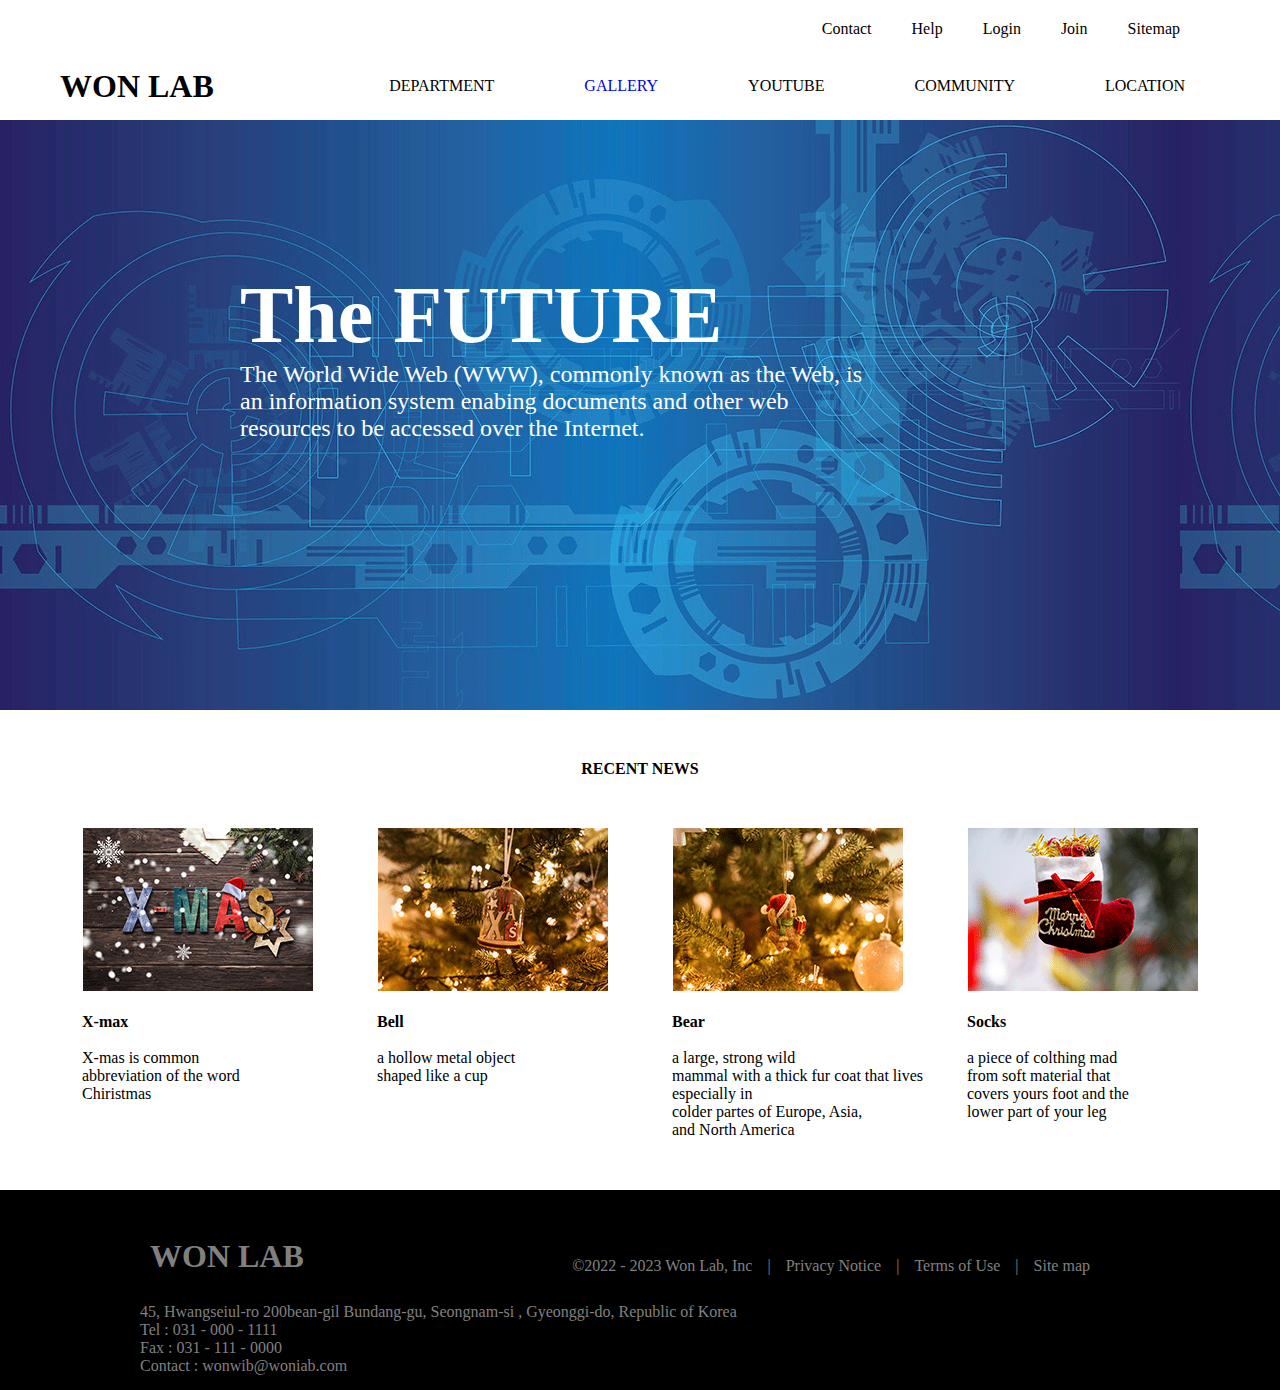
<file: index.html>
<!DOCTYPE html>
<html>
    <head>
        <title>Queset 1-03</title>
        <link rel="stylesheet" type="text/css" href = "index.css">

    </head>


    <body>
        
        <header>
            <div id ="inner_box">
     
             <h1>WON  LAB</h1>
     
             <ul id = "global">
                 <li>DEPARTMENT</li>
                 <li><a href="Gallagy.html">GALLERY</a></li>
                 <li>YOUTUBE</li>
                 <li>COMMUNITY</li>
                 <li>LOCATION</li>
             </ul>
     
             <ul id = "utility">
                 <li>Contact</li>
                 <li>Help</li>
                 <li>Login</li>
                 <li>Join</li>
                 <li>Sitemap</li>
             </ul>
     
            </div>
            
        </header>
     

        <div id ="main_image">


            <div id = "main_image_inner_box">

              <p style="font-size:  80px; color: white;" ><strong>The FUTURE</strong></p> 
              <p style="font-size:  24px; color: white;"> 
                The World Wide Web (WWW), commonly known as the Web, is <br>
                an information system enabing documents and other web <br>
                resources to be accessed over the Internet.
              </p>


            </div>

        </div>


        <div id = "section">

          <p style="text-align: center; padding-top: 50px;"><strong>RECENT NEWS</strong></p>


          <article><img src="article1.png" alt=""> 
           

          <p><strong> <br>X-max </strong></p> <br>
          <p> X-mas is common <br>
              abbreviation of the word <br>
              Chiristmas            
          </p>
          </article>

          

          <article><img src="article2.png" alt=""> 
            <p><strong><br> Bell </strong></p> <br>
            <p> a hollow metal object <br>
                shaped like a cup       
            </p>
            </article>
 
    
          
            <article><img src="article3.png" alt=""> 
                <p><strong><br> Bear </strong></p> <br>
                <p> a large, strong wild <br>
                    mammal with a thick fur 
                    coat that lives especially in <br>
                    colder partes of Europe, Asia, <br>
                    and North America 
                </p>
                </article>


                <article><img src="article4.png" alt=""> 
                    <p><strong><br> Socks </strong></p> <br>
                    <p> a piece of colthing mad <br>
                        from soft material that <br>
                        covers yours foot and  the <br>
                        lower part of your leg
                    </p>
                    </article>

        </div>


        <div id ="footer">
           
            <div id ="inner_box">

                <h1 style="color: gray;"><strong>WON LAB</strong></h1>

                <ul>
                    <li>&copy;2022 - 2023 Won Lab, Inc</li>
                    <li>Privacy Notice</li>
                    <li>Terms of Use</li>
                    <li>Site map</li>
                </ul>

                <p>45, Hwangseiul-ro 200bean-gil Bundang-gu, Seongnam-si , Gyeonggi-do, Republic of Korea <br>
                    Tel : 031 - 000 - 1111 <br>
                    Fax : 031 - 111 - 0000 <br>
                    Contact :   wonwib@woniab.com
                </p>
    
            </div>


           
          

        </div>


        


    </body>

</html>
</file>
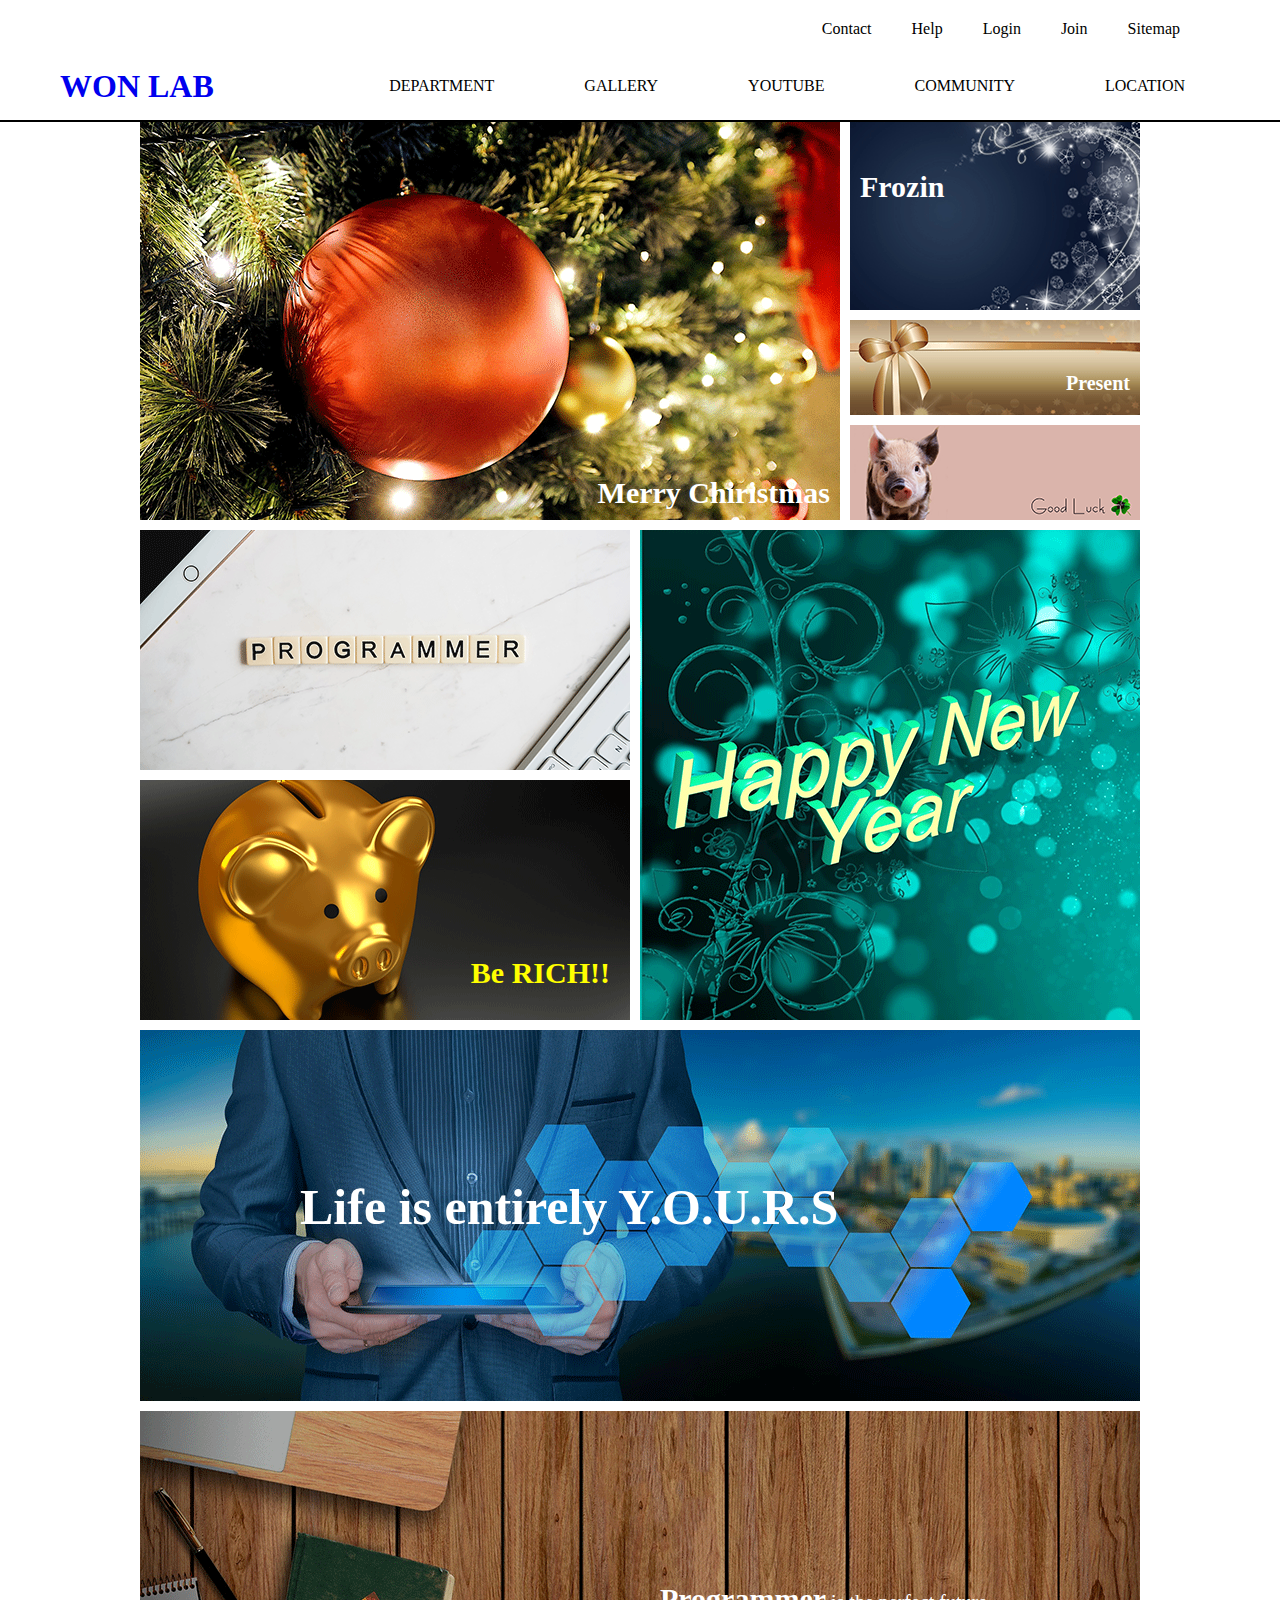
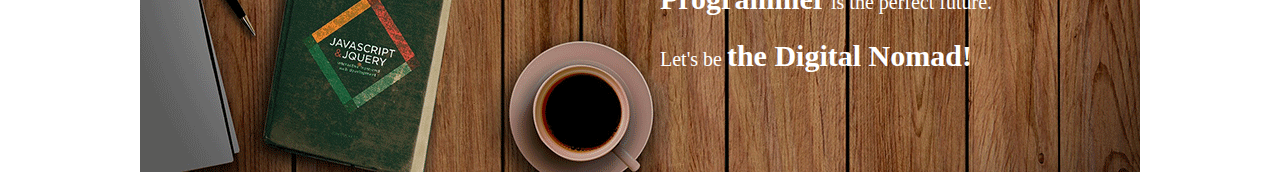
<file: Gallagy.html>
<!DOCTYPE html>
<html>
    
   <div style="height: 120px;"></div>

    <header>
        <link rel="stylesheet" type="text/css" href = "Gallagy.css">
       
        
        <div id ="inner_box">
            
 
         <h1><a href="index.html">WON  LAB</a></h1>
 
         <ul id = "global">
             <li>DEPARTMENT</li>
             <li>GALLERY</li>
             <li>YOUTUBE</li>
             <li>COMMUNITY</li>
             <li>LOCATION</li>
         </ul>
 
         <ul id = "utility">
             <li>Contact</li>
             <li>Help</li>
             <li>Login</li>
             <li>Join</li>
             <li>Sitemap</li>
         </ul>
         
         

        </div>
        
    </header>


    <body style>
        <section>

            <article class="article1">

                <div class="article1Text"><strong>Merry Chiristmas</strong></div>

            </article>

            <article class="article2">

                <div class="article2Text"><strong>Frozin</strong></div>


            </article>


            <article class="article3"><img src="290x95-1.png" alt="">

                <div class="article3Text">

                    <strong>Present</strong>

                </div>

            </article>

            <article class="article3"><img src="290x95-2.png" alt=""> </article>

            
            <article class="article4"><img src="490x240-1.png" alt=""></article>

            <article class="article5"><img src="500x490.png" alt=""></article>

            <article class="article4">
                <img src="490x240-2.png" alt="">
                <div class="article4Text">
                    <strong>
                        Be RICH!!
                    </strong>
                </div>
            </article>



            <article class="article6">

                <img src="1000x371.png" alt=""> 
                <div class="article6Text"><strong>Life is entirely Y.O.U.R.S</strong></div>

            
            </article>



            <article class="article7">
                <img src="1000x361.png" alt="">

                <div class="article7Text">
                    <Strong>Programmer</Strong> is the perfect future. <br><br>
                    Let's be <strong>the Digital Nomad!</strong>
                </div>

            </article>
           

        </section>




    </body>

   

</html>
</file>
<file: index.css>
*{
    margin: 0px; padding:  0px;
    font-family: verdana;
}

/* 앵커 기본 설정 */

a{
    text-decoration-line: none; /* 글자 밑에 줄 없애기 */
}

a:visited{
    color: black; /* 방문한 사이트 글자색 검은색으로 지정*/
}



header{
    width:  100%; 
}

#inner_box{
    position: relative;

    width: 1180px; height: 120px;
    margin: 0px auto;  
}

#inner_box > h1{
    position: absolute;
    left:  10px; bottom:  15px;
    float:  left;
}


#inner_box > #global{
    position: absolute;

    right: 0px;
    bottom:  0px;
}

#inner_box > #global > li{
    list-style:  none;
    float: left;
    padding: 10px 45px 25px;
}



#inner_box > #utility{
    position: absolute;

    right: 30px;
    top : 20px;
}

#inner_box > #utility > li{
    list-style:  none;
    float : left;

    padding: 0px 20px 0px;
}


#main_image{
    position: relative;

    width: 100%;
    height: 590px;

    background-image: url(bg_main.png);
}


#main_image_inner_box{
    position:  absolute;

    width: 800px;
    height:  300px;

    top: 150px;
    left:  50%;
    
    margin-left: -400px; 
}


#section{
    position: relative;

    width:  1180px;
    height: 480px;

    margin: 0px auto;  
}


#section > #asd
{
    width: 100px;
    height: 100px;

    margin:  0px auto;
    text-align: center;

    background-color:  red;
}


#section > article{
    width:  295px;
    height: 300px;
    margin-top: 50px;

    float: left;
    text-align: center;
}

#section > article > p{
    text-align: left;
    padding-left: 32px;
}



#footer {


    width: 100%;
    height: 200px;

    background-color: black;
}

#footer > #inner_box{
    position: relative;

    width: 1000px;
    height: 100px;
}

#footer > #inner_box > h1{
    position: absolute;

    left:  10px;
    bottom: 15px;

    
}

#footer > #inner_box > ul{
    position: absolute;

    right: 20px;
    bottom:  15px;

   
}

#footer > #inner_box > ul > li{
    list-style: none;
    float: left;
    color: gray;
}

#footer > #inner_box > ul > li::after{
    content: "|";
    padding:  0px 15px 0px;
}

#footer > #inner_box > ul > li:last-child::after{
    content: "";
}


#footer > #inner_box > p{
    position: absolute;
    color: gray;
    
    left: 0;
    bottom: -85%;
}
</file>
<file: Gallagy.css>
*{
    margin: 0px; padding:  0px;
    font-family: verdana;
    z-index: 1;

   
}

/* 앵커 기본 설정 */

a{
    text-decoration-line: none; /* 글자 밑에 줄 없애기 */
}

a:visited{
    color: black; /* 방문한 사이트 글자색 검은색으로 지정*/
}

header{
    width:  100%;  
    position: fixed;

    top: 0px;
    border-bottom: 2px solid black;
   
    z-index: 2;
}

#inner_box{
    position: relative;

    width: 1180px; height: 120px;
    margin: 0px auto;  
   

    background-color: white;
    
}

#inner_box > h1{
    position: absolute;
    left:  10px; bottom:  15px;
    float:  left;
}


#inner_box > #global{
    position: absolute;

    right: 0px;
    bottom:  0px;
}

#inner_box > #global > li{
    list-style:  none;
    float: left;
    padding: 10px 45px 25px;
}



#inner_box > #utility{
    position: absolute;

    right: 30px;
    top : 20px;
}

#inner_box > #utility > li{
    list-style:  none;
    float : left;

    padding: 0px 20px 0px;
}


#test{
    height: 300px;
    width: 300px;

    background-color: red;
}

#test .test2 {
    height: 150px;
    width: 150px;

    background-color: yellow;
}

section{
    margin:  0 auto;
    width: 1000px;

    background-color:  yellow;
}


article{
    float: left;
}

section .article1{
   position: relative;
   
   width:  700px;
   height: 400px;
   background-image: url(700x400.png);
}

section .article1 .article1Text{
    position: absolute;

    color: white;
    font-size: 30px;
    right: 10px;
    bottom: 10px;
}


section .article2{
    position: relative;

    margin-left: 10px;
    width:  290px;
    height: 190px;
 
    background-image: url(290x190.png);
}

section .article2 .article2Text{
    position: absolute;

    top:  50px;
    left: 10px;

    font-size: 30px;
    color: white;
}

section .article3{
    position: relative;

    margin: 10px 0px 0px 10px;
    width: 290px;
    height: 95px;
}

section .article3 .article3Text{
    position: absolute;

    color: white;
    font-size: 20px;
    right: 10px;
    bottom: 20px;
}


section .article4{
    position: relative;

    margin-top: 10px;

    width: 490px;
    height: 240px;

}

section .article4  .article4Text{
    position: absolute;

    right: 20px;
    bottom: 30px;
    font-size: 30px;

    color: yellow;
}


section .article5{
    float: right;

    margin: 10px 0px 0px 10px;
    width: 500px;
    height: 490px;
}


section .article6{
    margin-top: 10px;
    position: relative;

    width: 1000px;
    height: 371px;
}

section .article6 .article6Text
{
    position: absolute;
    
    color: white;
    font-size: 50px;

    left: 16%;
    top : 40%;
}

section .article7{
    position: relative;

    margin-top: 10px;

    width: 1000px;
    height: 361px;

}

section .article7 .article7Text{
    position: absolute;
    color: white;
    font-size: 20px;

    width: 450px;
    height: 150px;

    right: 30px;
    bottom: 40px;

}

section .article7 .article7Text strong{
    font-size: 30px;
}
</file>
